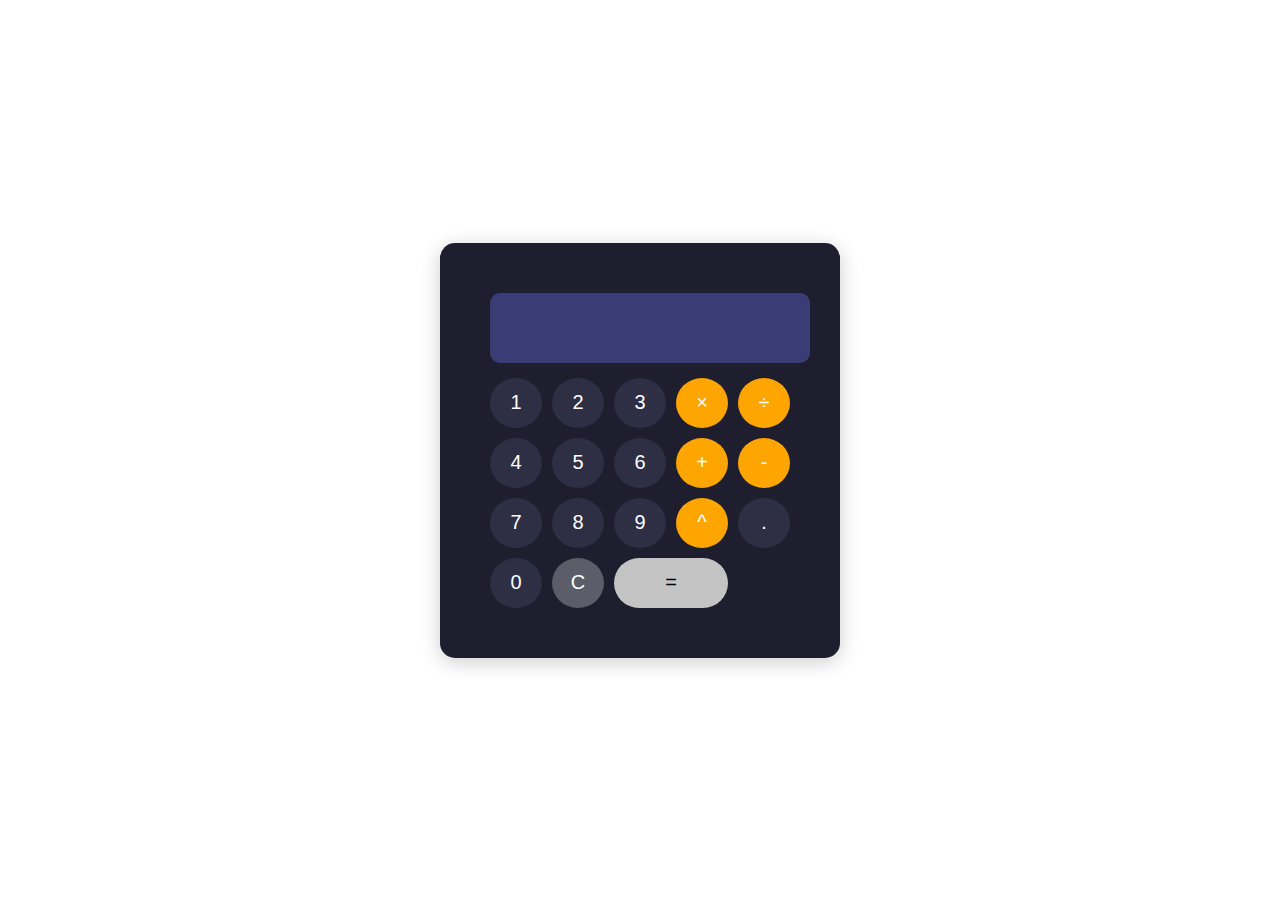
<file: index.html>
<!DOCTYPE html>
<html lang="en">
<head>
  <meta charset="UTF-8" />
  <meta name="viewport" content="width=device-width, initial-scale=1.0" />
  <title>Calculator</title>
  <link rel="stylesheet" href="calculator-App/styles.css">
   <script src="calculator-App/script.js" defer></script>
</head>
<body>
  <div class="calculator">
    <input type="text" id="display" disabled />
    <div class="buttons">
      <button>1</button>
      <button>2</button>
      <button>3</button>
      <button class="operator">×</button>
      <button class="operator">÷</button>

      <button>4</button>
      <button>5</button>
      <button>6</button>
      <button class="operator">+</button>
      <button class="operator">-</button>

      <button>7</button>
      <button>8</button>
      <button>9</button>
      
      <button class="operator">^</button>

      <button>.</button>
      <button>0</button>
      <button id="del">C</button>
      <button id="equals">=</button>
    </div>
  </div>

  <script src="calculator-App/script.js"></script>
</body>
</html>
</file>
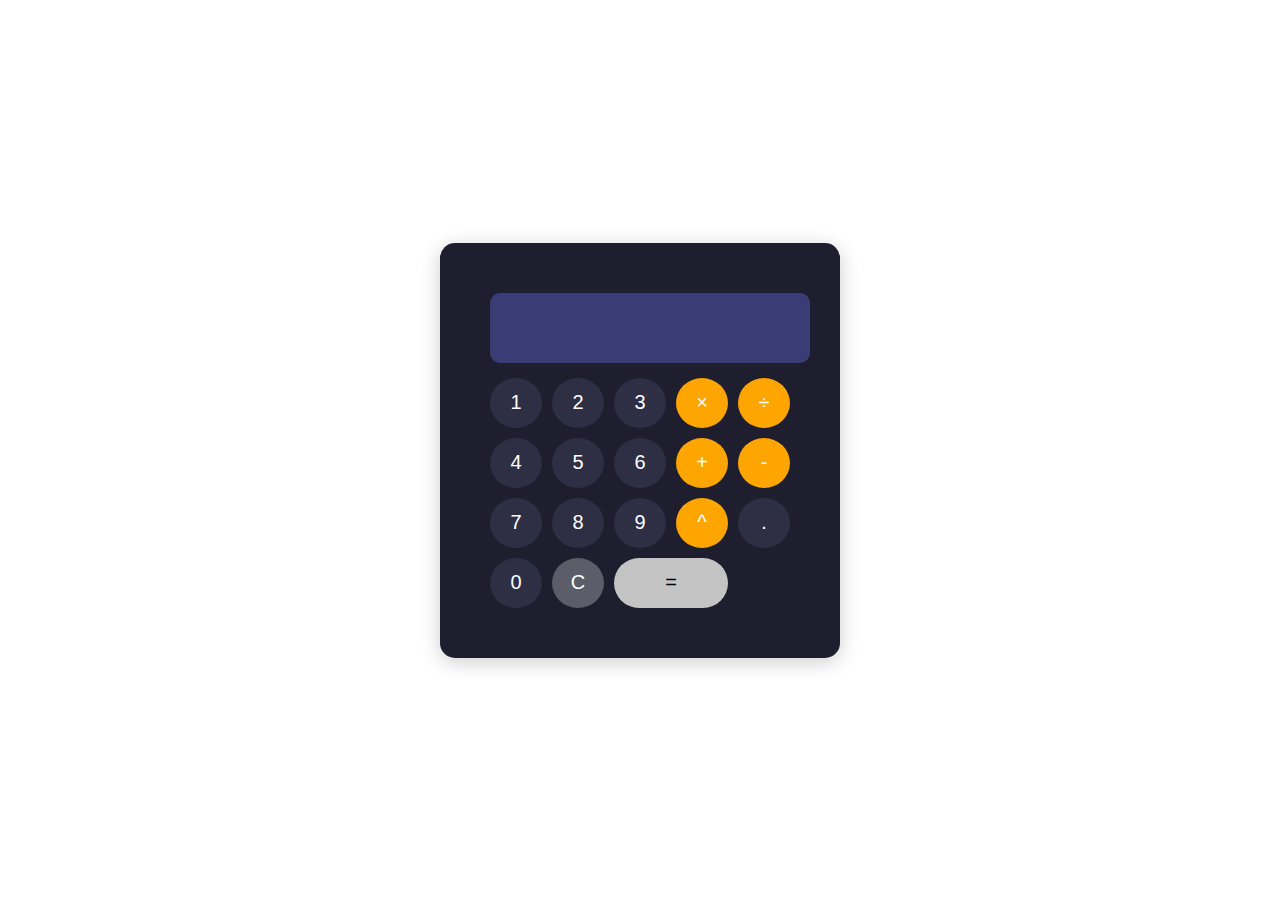
<file: calculator-App/index.html>
<!DOCTYPE html>
<html lang="en">
<head>
  <meta charset="UTF-8" />
  <meta name="viewport" content="width=device-width, initial-scale=1.0" />
  <title>Calculator</title>
  <link rel="stylesheet" href="styles.css">
   <script src="script.js" defer></script>
</head>
<body>
  <div class="calculator">
    <input type="text" id="display" disabled />
    <div class="buttons">
      <button>1</button>
      <button>2</button>
      <button>3</button>
      <button class="operator">×</button>
      <button class="operator">÷</button>

      <button>4</button>
      <button>5</button>
      <button>6</button>
      <button class="operator">+</button>
      <button class="operator">-</button>

      <button>7</button>
      <button>8</button>
      <button>9</button>
      
      <button class="operator">^</button>

      <button>.</button>
      <button>0</button>
      <button id="del">C</button>
      <button id="equals">=</button>
    </div>
  </div>

  <script src="script.js"></script>
</body>
</html>
</file>
<file: calculator-App/styles.css>
body {
  background-color: #ffffff;
  display: flex;
  justify-content: center;
  align-items: center;
  height: 100vh;
  margin: 0;
}

.calculator {
  background-color: #1e1e2e;
  padding: 50px;
  border-radius: 15px;
  box-shadow: 0px 4px 20px rgba(0, 0, 0, 0.2);
  width: 300px;
}

#display {
  width: 100%;
  height: 50px;
  margin-bottom: 15px;
  background-color: #3a3d75;
  color: white;
  font-size: 24px;
  border: none;
  border-radius: 10px;
  padding: 10px;
  text-align: right;
}

.buttons {
  display: grid;
  grid-template-columns: repeat(5, 1fr);
  gap: 10px;
}

button {
  height: 50px;
  font-size: 20px;
  border: none;
  border-radius: 50%;
  background-color: #2e2f45;
  color: white;
  cursor: pointer;
  transition: 0.2s;
}

button:hover {
  background-color: #45475a;
}

.operator {
  background-color: orange;
  color: white;
}

#del {
  background-color: #5c5d68;
  border-radius: 50%;
}

#equals {
  background-color: #c4c4c4;
  color: black;
  grid-column: span 2;
  border-radius: 25px;
}
</file>
